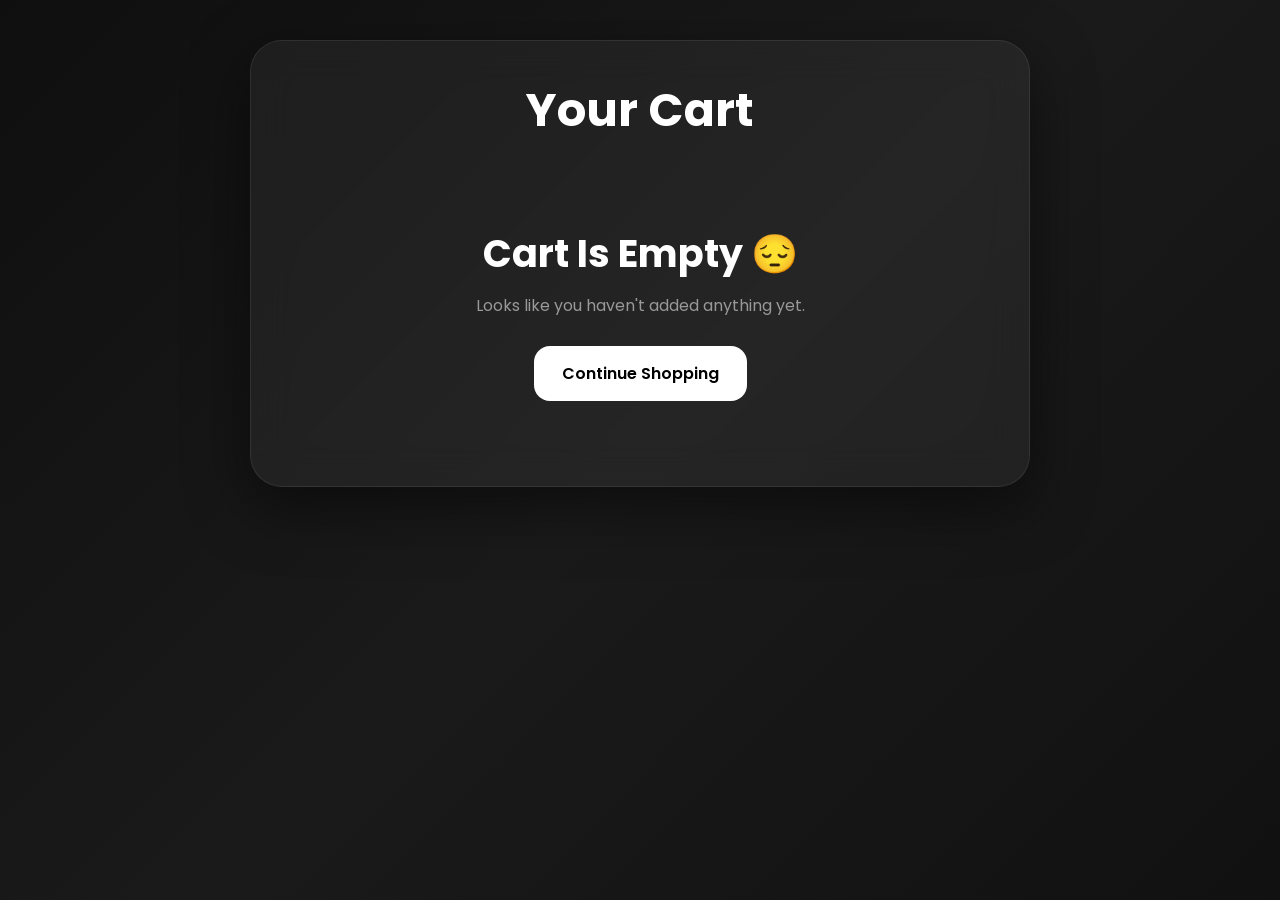
<file: cart.html>
<!DOCTYPE html>
<html lang="en">

<head>

<meta charset="UTF-8">

<meta
name="viewport"
content="width=device-width, initial-scale=1.0"
>

<title>
Cart | Nina Store
</title>

<link
rel="preconnect"
href="https://fonts.googleapis.com"
>

<link
rel="preconnect"
href="https://fonts.gstatic.com"
crossorigin
>

<link
href="https://fonts.googleapis.com/css2?family=Poppins:wght@300;400;500;600;700&display=swap"
rel="stylesheet"
>

<style>

*{
  margin:0;
  padding:0;
  box-sizing:border-box;
}

body{

  background:
  linear-gradient(
    135deg,
    #0f0f0f,
    #1a1a1a,
    #111
  );

  color:white;

  font-family:'Poppins',sans-serif;

  min-height:100vh;

  padding:40px 20px;

}

.cartBox{

  width:100%;

  max-width:780px;

  margin:auto;

  background:
  rgba(255,255,255,0.05);

  backdrop-filter:blur(20px);

  border:
  1px solid rgba(
    255,255,255,0.08
  );

  border-radius:32px;

  padding:35px;

  box-shadow:
  0 20px 60px rgba(
    0,0,0,0.5
  );

}

h1{

  font-size:46px;

  text-align:center;

  margin-bottom:30px;

  font-weight:700;

}

.product{

  background:
  linear-gradient(
    145deg,
    #181818,
    #101010
  );

  border-radius:28px;

  overflow:hidden;

  margin-bottom:30px;

  border:
  1px solid rgba(
    255,255,255,0.06
  );

}

/* FIXED IMAGE */

.product img{

  width:100%;

  height:200px;

  object-fit:contain;

  object-position:center;

  display:block;

  background:
  linear-gradient(
    145deg,
    #111,
    #1a1a1a
  );

  padding:30px;

}

.info{

  padding:25px;

}

.info h2{

  font-size:28px;

  margin-bottom:12px;

  line-height:1.3;

}

.price{

  color:#bdbdbd;

  font-size:20px;

  margin-bottom:18px;

}

.total{

  font-size:24px;

  font-weight:600;

  margin-bottom:25px;

}

.actions{

  display:flex;

  flex-direction:column;

  gap:15px;

}

.actions a,
.actions button{

  width:100%;

  border:none;

  text-decoration:none;

  text-align:center;

  padding:16px;

  border-radius:18px;

  font-size:16px;

  font-weight:600;

  cursor:pointer;

  transition:0.3s;

}

.actions a{

  background:white;

  color:black;

}

.removeBtn{

  background:#1f1f1f;

  color:white;

  border:
  1px solid rgba(
    255,255,255,0.08
  );

}

.actions a:hover,
.actions button:hover{

  transform:
  translateY(-2px);

}

.trust{

  margin-top:10px;

  text-align:center;

  color:#999;

  line-height:2;

  font-size:15px;

}

.grandTotal{

  margin-top:35px;

  padding:30px;

  border-radius:24px;

  background:
  rgba(255,255,255,0.04);

  text-align:center;

  border:
  1px solid rgba(
    255,255,255,0.06
  );

}

.grandTotal h2{

  font-size:34px;

  margin-bottom:10px;

}

.empty{

  text-align:center;

  padding:50px 20px;

}

.empty h2{

  font-size:38px;

  margin-bottom:10px;

}

.empty p{

  color:#999;

  line-height:1.8;

}

.shopBtn{

  display:inline-block;

  margin-top:25px;

  text-decoration:none;

  background:white;

  color:black;

  padding:15px 28px;

  border-radius:16px;

  font-weight:600;

}

/* MOBILE */

@media(max-width:768px){

body{
  padding:20px 14px;
}

.cartBox{
  padding:22px;
  border-radius:24px;
}

h1{
  font-size:34px;
}

.product img{

  height:170px;

  padding:20px;

}

.info{
  padding:20px;
}

.info h2{
  font-size:22px;
}

.price{
  font-size:18px;
}

.total{
  font-size:20px;
}

.actions a,
.actions button{

  padding:15px;

  border-radius:16px;

}

.grandTotal h2{
  font-size:28px;
}

}

</style>

</head>

<body>

<div class="cartBox">

<h1>
Your Cart
</h1>

<div id="cartContent">

</div>

</div>

<script>

/* GET CART */

let cart =
JSON.parse(
localStorage.getItem(
"cart"
)
) || [];

/* EMPTY CART */

if(cart.length === 0){

document.getElementById(
"cartContent"
).innerHTML = `

<div class="empty">

<h2>
Cart Is Empty 😔
</h2>

<p>
Looks like you haven't added anything yet.
</p>

<a
href="index.html"
class="shopBtn"
>
Continue Shopping
</a>

</div>

`;

}else{

renderCart();

}

/* RENDER CART */

function renderCart(){

let html = "";

let grandTotal = 0;

cart.forEach((item,index)=>{

let cleanPrice =
parseInt(
item.price.replace(
/[^0-9]/g,
""
)
);

grandTotal += cleanPrice;

html += `

<div class="product">

<img
src="${item.image}"
alt="${item.name}"
>

<div class="info">

<h2>
${item.name}
</h2>

<p class="price">
${item.price}
</p>

<div class="total">

Price:
₹${cleanPrice.toLocaleString()}

</div>

<div class="actions">

<button
class="removeBtn"
onclick="removeCartItem(${index})"
>

Remove Product

</button>

</div>
</div>
</div>

`;

});

html += `

<div class="trust">

<h2>
Grand Total:
₹${grandTotal.toLocaleString()}
</h2>

✔ Secure Checkout<br>

✔ Fast Delivery<br>

✔ Premium Packaging

</div>

<div class="actions">

<a href="checkout.html">

Proceed To Checkout

</a>

</div>

`;

document.getElementById(
"cartContent"
).innerHTML = html;

}

/* REMOVE PRODUCT */

function removeCartItem(index){

cart.splice(index,1);

localStorage.setItem(
"cart",
JSON.stringify(cart)
);

if(cart.length === 0){

localStorage.removeItem(
"cart"
);

}

location.reload();

}

</script>

</body>

</html>
</file>
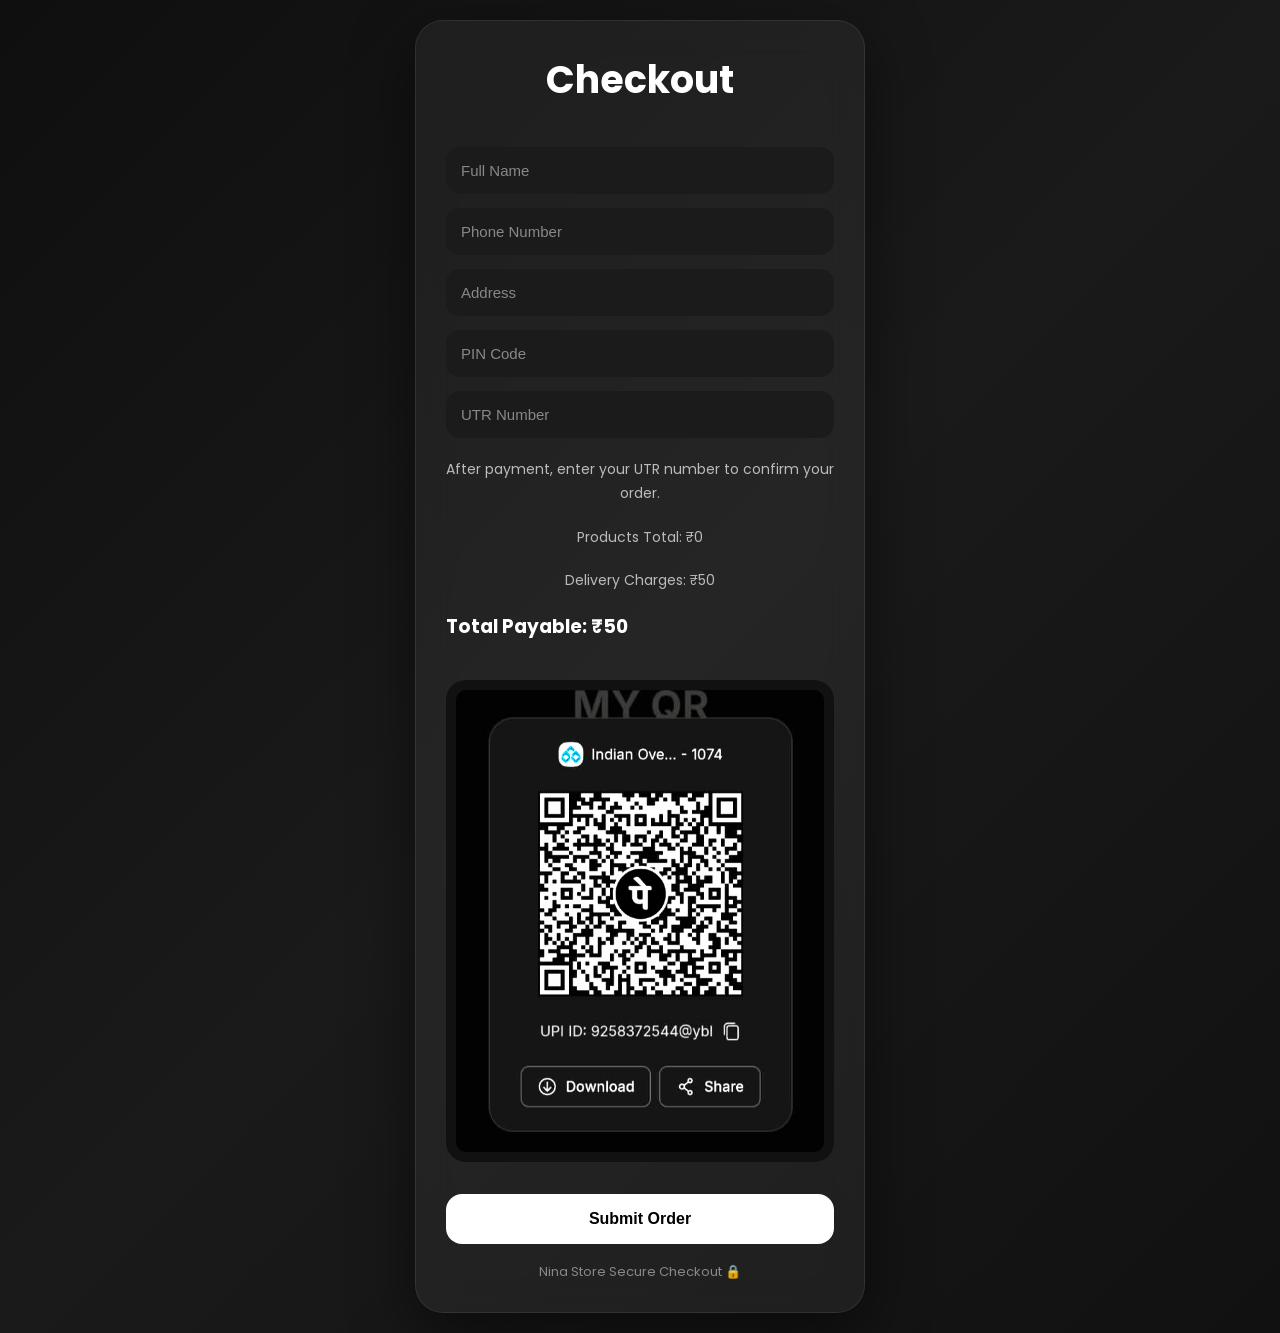
<file: checkout.html>
<!DOCTYPE html>
<html lang="en">

<head>

<meta charset="UTF-8">

<meta
name="viewport"
content="width=device-width, initial-scale=1.0"
>

<title>
Checkout | Nina Store
</title>

<link
rel="preconnect"
href="https://fonts.googleapis.com"
>

<link
rel="preconnect"
href="https://fonts.gstatic.com"
crossorigin
>

<link
href="https://fonts.googleapis.com/css2?family=Poppins:wght@300;400;500;600;700&display=swap"
rel="stylesheet"
>

<style>

*{
  box-sizing:border-box;
}

body{

  margin:0;

  background:
  linear-gradient(
    135deg,
    #0f0f0f,
    #1a1a1a,
    #111
  );

  color:white;

  font-family:'Poppins',sans-serif;

  min-height:100vh;

  display:flex;

  justify-content:center;

  align-items:center;

  padding:20px;

}

.box{

  width:100%;

  max-width:450px;

  background:
  rgba(255,255,255,0.05);

  backdrop-filter:blur(18px);

  border:
  1px solid rgba(
    255,255,255,0.08
  );

  border-radius:28px;

  padding:30px;

  box-shadow:
  0 20px 60px rgba(
    0,0,0,0.5
  );

}

h1{

  text-align:center;

  margin-top:0;

  margin-bottom:25px;

  font-size:38px;

}

input{

  width:100%;

  padding:15px;

  margin-top:14px;

  border:none;

  border-radius:14px;

  background:#1b1b1b;

  color:white;

  font-size:15px;

  outline:none;

}

input::placeholder{

  color:#888;

}

p{

  color:#bbb;

  line-height:1.7;

  margin-top:20px;

  text-align:center;

  font-size:14px;

}

img{

  width:100%;

  border-radius:20px;

  margin-top:20px;

  background:#111;

  padding:10px;

}

button{

  width:100%;

  padding:16px;

  margin-top:25px;

  border:none;

  border-radius:16px;

  background:white;

  color:black;

  font-size:16px;

  font-weight:600;

  cursor:pointer;

  transition:0.3s;

}

button:hover{

  transform:
  translateY(-2px);

  box-shadow:
  0 10px 30px rgba(
    255,255,255,0.2
  );

}

.note{

  margin-top:18px;

  text-align:center;

  color:#888;

  font-size:13px;

}

@media(max-width:768px){

.box{

  padding:24px;

}

h1{

  font-size:32px;

}

}

</style>

</head>

<body>

<div class="box">

<h1>
Checkout
</h1>

<form
action="https://api.web3forms.com/submit"
method="POST"
>

<input
type="hidden"
name="access_key"
value="a137d707-045f-4db9-ba5c-b8afc5368996"
>

<input
type="hidden"
name="redirect"
value="https://nina-store-mu.vercel.app/success.html"
>  
  
<input
type="text"
name="name"
placeholder="Full Name"
required
>

<input
type="text"
name="phone"
placeholder="Phone Number"
required
>

<input
type="text"
name="address"
placeholder="Address"
required
>

<input
type="tel"
name="pincode"
placeholder="PIN Code"
pattern="[0-9]{6}"
maxlength="6"
required
>

<input
type="text"
name="utr"
placeholder="UTR Number"
required
>

<input
type="hidden"
name="product"
id="productField"
>

<input
type="hidden"
name="price"
id="priceField"
>
  
<input
type="hidden"
name="delivery_charge"
value="50"
> 
  
<p>
After payment, enter your UTR number
to confirm your order.
</p>

<div id="orderSummary"></div> 
  
<img
src="qr.jpg"
alt="QR Code"
loading="lazy"
>

<button type="submit">

Submit Order

</button>

</form>

<div class="note">

Nina Store Secure Checkout 🔒

</div>

</div>

<script>

let cart =
JSON.parse(
localStorage.getItem("cart")
) || [];

let productNames = "";
let total = 0;
const deliveryCharge = 50;

cart.forEach(item => {

productNames += item.name + ", ";

let price =
parseInt(
String(item.price)
.replace(/[^0-9]/g,"")
);

total += price;

});

document.getElementById(
"productField"
).value = productNames || "No Product";

let grandTotal =
total + deliveryCharge;

document.getElementById(
"priceField"
).value = "₹" + grandTotal; 

document.getElementById(
"orderSummary"
).innerHTML = `
<p>Products Total: ₹${total}</p>
<p>Delivery Charges: ₹50</p>
<h3>Total Payable: ₹${grandTotal}</h3>
`;
  
</script>
  
</body>

</html>
</file>
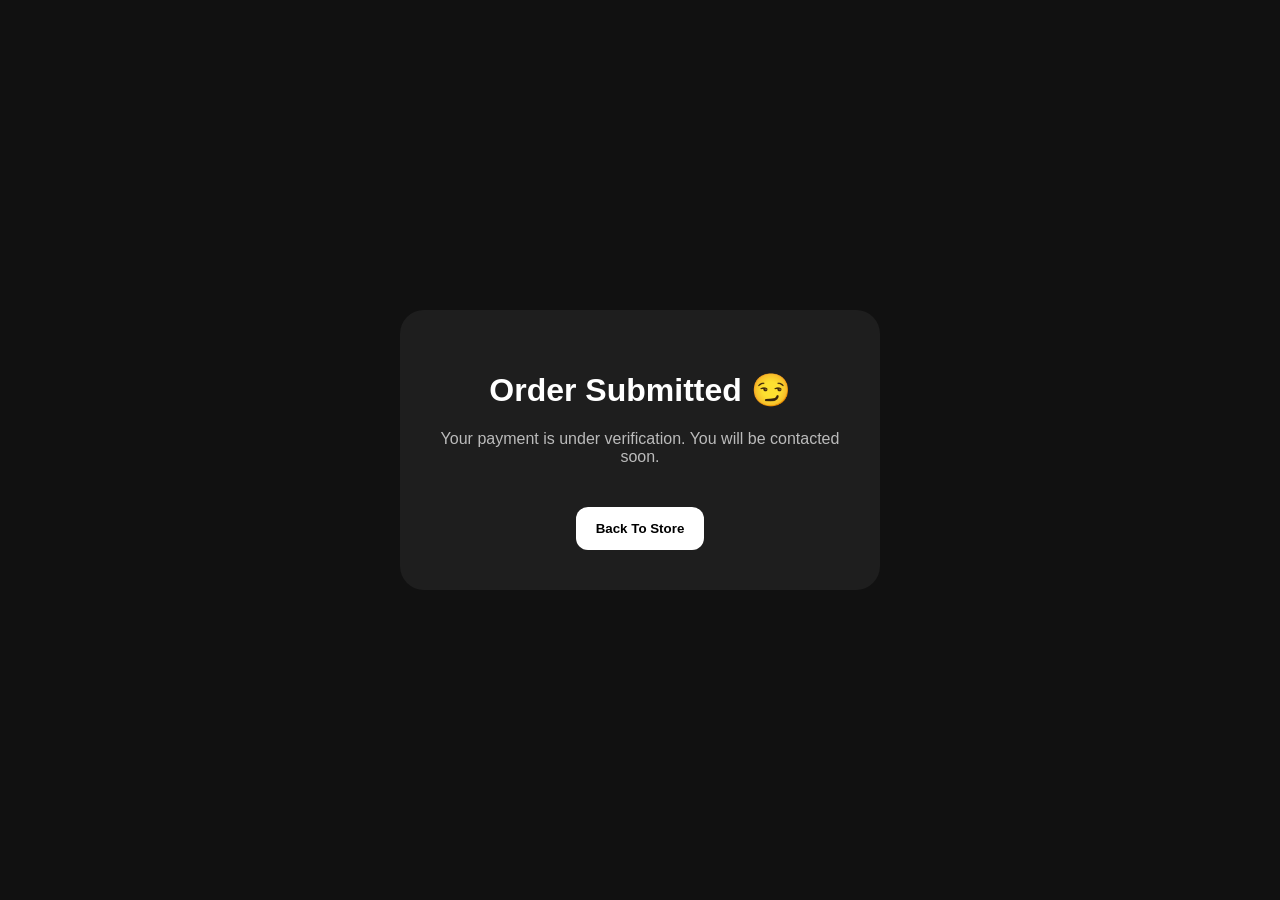
<file: success.html>
<!DOCTYPE html>
<html lang="en">
<head>

<meta charset="UTF-8">

<meta
name="viewport"
content="width=device-width, initial-scale=1.0">

<title>Order Successful</title>

<style>

body{
  background:#111;
  color:white;
  font-family:Arial;
  display:flex;
  justify-content:center;
  align-items:center;
  height:100vh;
  margin:0;
}

.box{
  background:#1e1e1e;
  padding:40px;
  border-radius:24px;
  text-align:center;
  max-width:400px;
}

h1{
  font-size:32px;
}

p{
  color:#bbb;
  margin-top:15px;
}

a{
  text-decoration:none;
}

button{
  margin-top:25px;
  padding:14px 20px;
  border:none;
  border-radius:12px;
  background:white;
  color:black;
  font-weight:bold;
  cursor:pointer;
}

</style>

</head>
<body>

<div class="box">

<h1>Order Submitted 😏</h1>

<p>
Your payment is under verification.
You will be contacted soon.
</p>

<a href="index.html">
<button>
Back To Store
</button>
</a>

</div>

</body>
</html>
</file>
